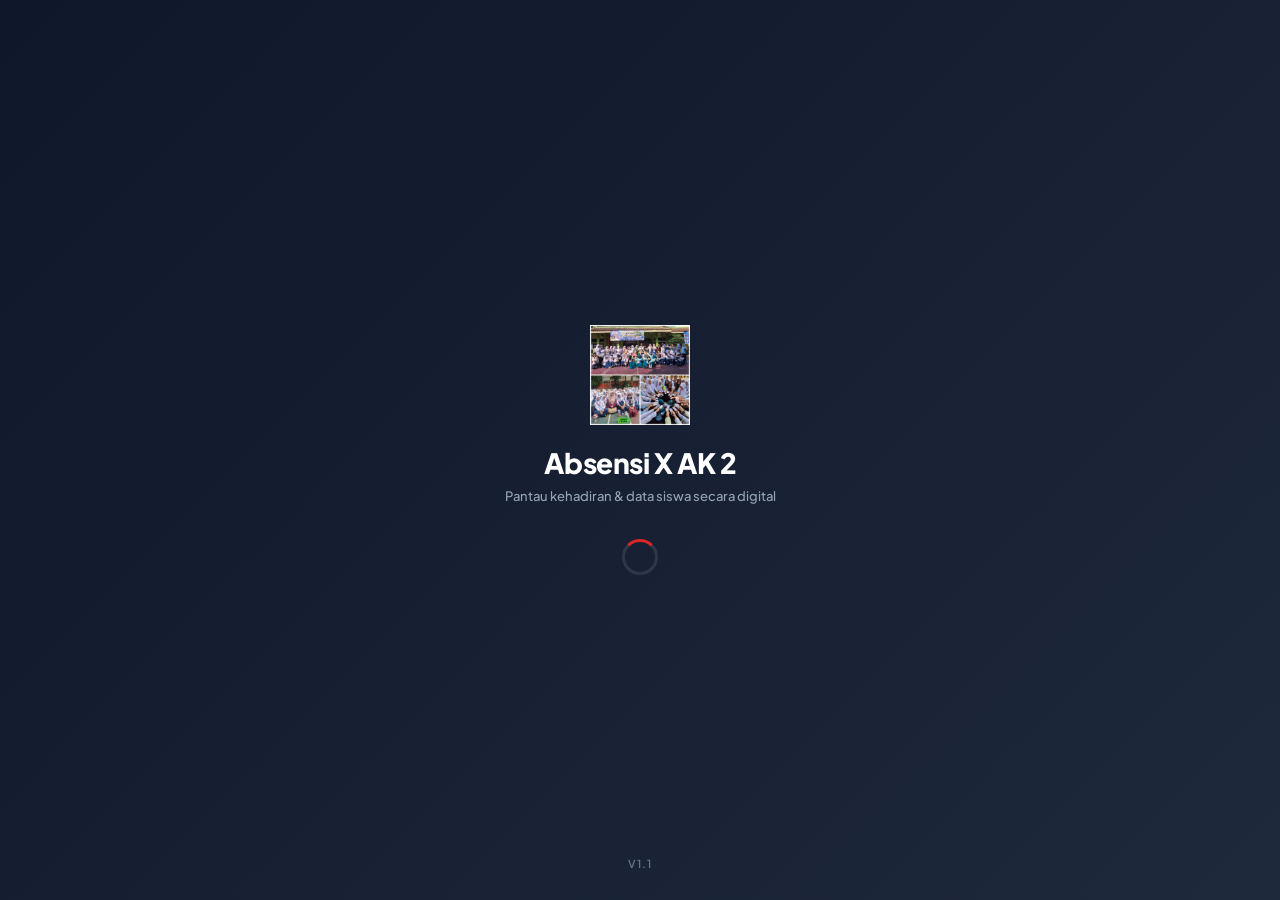
<file: index.html>
<!DOCTYPE html>
<html lang="id">
<head>
    <meta charset="UTF-8">
    <meta name="viewport" content="width=device-width, initial-scale=1.0">
    <title>Absensi X AK 2 - SMK Negeri 12 Jakarta</title>
    <link href="https://fonts.googleapis.com/css2?family=Plus+Jakarta+Sans:wght@400;500;600;700;800&display=swap" rel="stylesheet">
    
    <style>
        :root {
            --primary: #dc2626;
            --primary-dark: #b91c1c;
            --bg-glass: rgba(255, 255, 255, 0.96);
            --shadow-card: 0 20px 45px -10px rgba(0, 0, 0, 0.18);
        }

        * {
            box-sizing: border-box;
            margin: 0;
            padding: 0;
            font-family: 'Plus Jakarta Sans', sans-serif;
        }

        /* --- SPLASH SCREEN STYLING --- */
        #splashScreen {
            position: fixed;
            top: 0;
            left: 0;
            width: 100%;
            height: 100vh;
            background: linear-gradient(135deg, #0f172a 0%, #1e293b 100%);
            display: flex;
            flex-direction: column;
            justify-content: center;
            align-items: center;
            z-index: 9999;
            color: white;
            text-align: center;
            padding: 20px;
            transition: opacity 0.5s ease, visibility 0.5s ease;
        }

        #splashScreen.fade-out {
            opacity: 0;
            visibility: hidden;
        }

        .splash-logo {
            width: 100px;
            height: 100px;
            object-fit: contain;
            margin-bottom: 20px;
            animation: bounceLogo 1.2s infinite alternate;
        }

        @keyframes bounceLogo {
            0% { transform: translateY(0); }
            100% { transform: translateY(-10px); }
        }

        .splash-title {
            font-size: 28px;
            font-weight: 800;
            letter-spacing: -0.5px;
            margin-bottom: 8px;
            color: #ffffff;
        }

        .splash-subtitle {
            font-size: 13px;
            color: #94a3b8;
            font-weight: 500;
            margin-bottom: 35px;
        }

        .loader-spinner {
            width: 36px;
            height: 36px;
            border: 3px solid rgba(255, 255, 255, 0.1);
            border-top: 3px solid var(--primary);
            border-radius: 50%;
            animation: spin 0.8s linear infinite;
        }

        @keyframes spin {
            0% { transform: rotate(0deg); }
            100% { transform: rotate(360deg); }
        }

        .splash-version {
            position: absolute;
            bottom: 30px;
            font-size: 11px;
            color: #64748b;
            letter-spacing: 1px;
            font-weight: 600;
            text-transform: uppercase;
        }

        /* --- HALAMAN UTAMA --- */
        body {
            background-image: linear-gradient(135deg, rgba(15, 23, 42, 0.8), rgba(30, 41, 59, 0.8)), url('206705_2.png');
            background-size: cover;
            background-position: center;
            background-attachment: fixed;
            background-repeat: no-repeat;
            min-height: 100vh;
            padding-bottom: 100px;
            color: #1e293b;
        }

        .app-header {
            background: linear-gradient(135deg, #1e293b 0%, #0f172a 100%);
            color: white;
            padding: 45px 20px 90px 20px;
            border-bottom-left-radius: 40px;
            border-bottom-right-radius: 40px;
            box-shadow: 0 15px 35px rgba(0, 0, 0, 0.3);
            position: relative;
            overflow: hidden;
            text-align: center;
        }

        .header-content {
            max-width: 480px;
            margin: 0 auto;
            position: relative;
            z-index: 2;
        }

        .badge-org {
            display: inline-flex;
            align-items: center;
            gap: 6px;
            background: rgba(220, 38, 38, 0.2);
            color: #fca5a5;
            padding: 6px 14px;
            border-radius: 20px;
            font-size: 11px;
            font-weight: 700;
            letter-spacing: 0.8px;
            text-transform: uppercase;
            margin-bottom: 12px;
            border: 1px solid rgba(220, 38, 38, 0.3);
        }

        .app-header h1 {
            font-size: 26px;
            font-weight: 800;
            letter-spacing: -0.5px;
            margin-bottom: 6px;
        }

        .app-header p {
            font-size: 13px;
            color: #94a3b8;
            font-weight: 500;
        }

        .main-container {
            max-width: 480px;
            margin: -55px auto 0 auto;
            padding: 0 20px;
            position: relative;
            z-index: 10;
        }

        .card {
            background: var(--bg-glass);
            backdrop-filter: blur(16px);
            -webkit-backdrop-filter: blur(16px);
            padding: 30px 24px;
            border-radius: 26px;
            box-shadow: var(--shadow-card);
            border: 1px solid rgba(255, 255, 255, 0.9);
        }

        .card-title {
            font-size: 16px;
            font-weight: 700;
            color: #0f172a;
            margin-bottom: 24px;
            display: flex;
            align-items: center;
            justify-content: space-between;
            border-bottom: 2px dashed rgba(220, 38, 38, 0.15);
            padding-bottom: 12px;
        }

        .live-indicator {
            display: inline-flex;
            align-items: center;
            gap: 5px;
            font-size: 11px;
            color: #059669;
            background: #d1fae5;
            padding: 4px 10px;
            border-radius: 12px;
            font-weight: 700;
        }

        .live-dot {
            width: 7px;
            height: 7px;
            background-color: #059669;
            border-radius: 50%;
            animation: pulseDot 1.5s infinite;
        }

        @keyframes pulseDot {
            0% { transform: scale(0.95); box-shadow: 0 0 0 0 rgba(5, 150, 105, 0.5); }
            70% { transform: scale(1); box-shadow: 0 0 0 6px rgba(5, 150, 105, 0); }
            100% { transform: scale(0.95); box-shadow: 0 0 0 0 rgba(5, 150, 105, 0); }
        }

        .form-group {
            margin-bottom: 20px;
            position: relative;
        }

        .form-group label {
            display: block;
            font-size: 13px;
            font-weight: 700;
            color: #334155;
            margin-bottom: 8px;
            letter-spacing: 0.2px;
        }

        .custom-select-box {
            width: 100%;
            padding: 15px 16px;
            border: 1.5px solid #cbd5e1;
            border-radius: 14px;
            font-size: 14px;
            background-color: #ffffff;
            color: #0f172a;
            cursor: pointer;
            display: flex;
            justify-content: space-between;
            align-items: center;
            transition: all 0.25s ease;
            box-shadow: inset 0 2px 4px rgba(0,0,0,0.01);
            user-select: none;
        }

        .custom-dropdown-list {
            position: absolute;
            top: 100%;
            left: 0;
            width: 100%;
            max-height: 260px;
            overflow-y: auto;
            background: #ffffff;
            border: 1.5px solid #cbd5e1;
            border-radius: 14px;
            margin-top: 6px;
            box-shadow: 0 15px 30px rgba(0,0,0,0.12);
            z-index: 1000;
            display: none;
        }

        .custom-dropdown-list.open {
            display: block;
            animation: fadeInList 0.2s ease;
        }

        @keyframes fadeInList {
            from { opacity: 0; transform: translateY(-5px); }
            to { opacity: 1; transform: translateY(0); }
        }

        .custom-option {
            padding: 13px 16px;
            font-size: 14px;
            color: #1e293b;
            cursor: pointer;
            border-bottom: 1px solid #f1f5f9;
            transition: background 0.15s ease;
        }

        .custom-option:hover {
            background-color: #fef2f2;
            color: var(--primary);
            font-weight: 600;
        }

        .form-group input, .form-group select {
            width: 100%;
            padding: 15px 16px;
            border: 1.5px solid #cbd5e1;
            border-radius: 14px;
            font-size: 14px;
            outline: none;
            transition: all 0.25s ease;
            background-color: #ffffff;
            color: #0f172a;
            box-shadow: inset 0 2px 4px rgba(0,0,0,0.01);
        }

        .form-group select {
            appearance: none;
            -webkit-appearance: none;
            background-image: url("data:image/svg+xml;charset=UTF-8,%3csvg xmlns='http://www.w3.org/2000/svg' viewBox='0 0 24 24' fill='none' stroke='%2364748b' stroke-width='2' stroke-linecap='round' stroke-linejoin='round'%3e%3cpolyline points='6 9 12 15 18 9'%3e%3c/polyline%3e%3c/svg%3e");
            background-repeat: no-repeat;
            background-position: right 16px center;
            background-size: 18px;
            padding-right: 40px;
        }

        .form-group input[readonly] {
            background-color: #f1f5f9;
            color: #64748b;
            border-color: #e2e8f0;
            cursor: not-allowed;
        }

        .btn-enterprise {
            width: 100%;
            padding: 16px;
            background: linear-gradient(135deg, var(--primary) 0%, var(--primary-dark) 100%);
            color: white;
            border: none;
            border-radius: 14px;
            font-size: 15px;
            font-weight: 700;
            cursor: pointer;
            margin-top: 8px;
            box-shadow: 0 8px 22px -4px rgba(220, 38, 38, 0.45);
            transition: all 0.25s ease;
        }

        .btn-enterprise:hover {
            transform: translateY(-2px);
            box-shadow: 0 12px 28px -4px rgba(220, 38, 38, 0.55);
        }

        .notification {
            margin-top: 18px;
            padding: 14px;
            border-radius: 12px;
            text-align: center;
            font-size: 13px;
            font-weight: 600;
        }

        .notification.hidden { display: none; }
        .notification.success { background-color: #eff6ff; color: #1d4ed8; border: 1px solid #bfdbfe; }
        .notification.error { background-color: #fef2f2; color: #b91c1c; border: 1px solid #fecaca; }

        .bottom-nav {
            position: fixed;
            bottom: 0;
            left: 0;
            width: 100%;
            background: rgba(255, 255, 255, 0.92);
            backdrop-filter: blur(12px);
            display: flex;
            justify-content: space-around;
            padding: 12px 0 16px 0;
            box-shadow: 0 -10px 25px rgba(0, 0, 0, 0.08);
            z-index: 100;
            border-top: 1px solid rgba(226, 232, 240, 0.8);
        }

        .nav-item {
            text-decoration: none;
            display: flex;
            flex-direction: column;
            align-items: center;
            color: #94a3b8;
            font-size: 11px;
            font-weight: 700;
            gap: 4px;
            transition: color 0.25s ease;
        }

        .nav-item.active { color: var(--primary); }
        .nav-icon { font-size: 20px; transition: transform 0.25s ease; }
        .nav-item.active .nav-icon { transform: scale(1.15); }
    </style>
</head>
<body>

    <!-- ========================================== -->
    <!-- TAMPILAN SPLASH SCREEN (LOADING AWAL)     -->
    <!-- ========================================== -->
    <div id="splashScreen">
        <!-- Kamu bisa ganti logo.png dengan file gambar logo sekolahmu -->
        <img src="206705_2.png" alt="Logo" class="splash-logo">
        <h2 class="splash-title">Absensi X AK 2</h2>
        <p class="splash-subtitle">Pantau kehadiran & data siswa secara digital</p>
        <div class="loader-spinner"></div>
        <div class="splash-version">v1.1</div>
    </div>

    <!-- Header Dashboard -->
    <div class="app-header">
        <div class="header-content">
            <span class="badge-org">
                <span>🛡️</span> SMK Negeri 12 Jakarta
            </span>
            <h1>Absensi X AK 2</h1>
            <p>Sistem Kehadiran Siswa Digital & Terintegrasi</p>
        </div>
    </div>

    <!-- Konten Utama Form -->
    <div class="main-container">
        <div class="card">
            <div class="card-title">
                <span>📝 Form Kehadiran</span>
                <div class="live-indicator">
                    <div class="live-dot"></div> Online
                </div>
            </div>
            
            <form id="absensiForm">
                <div class="form-group">
                    <label>Pilih Nama Lengkap</label>
                    <div class="custom-select-box" id="selectBox">
                        <span id="selectedText" style="color: #94a3b8;">-- Pilih Nama Anda --</span>
                        <span>▼</span>
                    </div>
                    <input type="hidden" id="nama" name="nama" required>
                    
                    <div class="custom-dropdown-list" id="dropdownList">
                        <div class="custom-option" data-value="A'ISY PUTRI RAHAYU" data-absen="1">1. A'ISY PUTRI RAHAYU</div>
                        <div class="custom-option" data-value="ANGEL SILVIANA" data-absen="2">2. ANGEL SILVIANA</div>
                        <div class="custom-option" data-value="ANGGITA PUTRI AULIA PANGGABEAN" data-absen="3">3. ANGGITA PUTRI AULIA PANGGABEAN</div>
                        <div class="custom-option" data-value="ARNHILDA VIVIA DANASTRI" data-absen="4">4. ARNHILDA VIVIA DANASTRI</div>
                        <div class="custom-option" data-value="AUREL ZAHRA SUTAWIJAYA" data-absen="5">5. AUREL ZAHRA SUTAWIJAYA</div>
                        <div class="custom-option" data-value="AZZAHRA APRILIYANI" data-absen="6">6. AZZAHRA APRILIYANI</div>
                        <div class="custom-option" data-value="CAHYA HALIMATUL AULIA" data-absen="7">7. CAHYA HALIMATUL AULIA</div>
                        <div class="custom-option" data-value="DALILATI BATRISYIA SAJIDAH" data-absen="8">8. DALILATI BATRISYIA SAJIDAH</div>
                        <div class="custom-option" data-value="DEVI SEFTIANA FITRI" data-absen="9">9. DEVI SEFTIANA FITRI</div>
                        <div class="custom-option" data-value="FARAH HASANAH PUTRI" data-absen="10">10. FARAH HASANAH PUTRI</div>
                        <div class="custom-option" data-value="GEISHAVINKA NAMIRA MALENGGA" data-absen="11">11. GEISHAVINKA NAMIRA MALENGGA</div>
                        <div class="custom-option" data-value="HAERANI NUR KAMILA" data-absen="12">12. HAERANI NUR KAMILA</div>
                        <div class="custom-option" data-value="HAMIDAH" data-absen="13">13. HAMIDAH</div>
                        <div class="custom-option" data-value="KEISHA NABILAH SAKHI" data-absen="14">14. KEISHA NABILAH SAKHI</div>
                        <div class="custom-option" data-value="KEISHA RAMADANTI EL CHAIRY" data-absen="15">15. KEISHA RAMADANTI EL CHAIRY</div>
                        <div class="custom-option" data-value="LUSIANAH JUNITA PUTRI" data-absen="16">16. LUSIANAH JUNITA PUTRI</div>
                        <div class="custom-option" data-value="MUTIARA LEDENSKI PANGARIBUAN" data-absen="17">17. MUTIARA LEDENSKI PANGARIBUAN</div>
                        <div class="custom-option" data-value="NABILLA NOER RAMADHANI" data-absen="18">18. NABILLA NOER RAMADHANI</div>
                        <div class="custom-option" data-value="NADIV YAQZAN RAY" data-absen="19">19. NADIV YAQZAN RAY</div>
                        <div class="custom-option" data-value="NATASYA AULIA PUTRI" data-absen="20">20. NATASYA AULIA PUTRI</div>
                        <div class="custom-option" data-value="PIKA APRIANTI" data-absen="21">21. PIKA APRIANTI</div>
                        <div class="custom-option" data-value="PUTRI AYU NABILA" data-absen="22">22. PUTRI AYU NABILA</div>
                        <div class="custom-option" data-value="PUTRI FETO ZAHIRAH" data-absen="23">23. PUTRI FETO ZAHIRAH</div>
                        <div class="custom-option" data-value="PUTRI REGINA" data-absen="24">24. PUTRI REGINA</div>
                        <div class="custom-option" data-value="RAFFINZA KHAIRISMA DESWIRA" data-absen="25">25. RAFFINZA KHAIRISMA DESWIRA</div>
                        <div class="custom-option" data-value="RAHMAT APRILLA SAMSONG" data-absen="26">26. RAHMAT APRILLA SAMSONG</div>
                        <div class="custom-option" data-value="ROIS HANIF ALFIROS" data-absen="27">27. ROIS HANIF ALFIROS</div>
                        <div class="custom-option" data-value="RUTH MEIQUILLA SYAH" data-absen="28">28. RUTH MEIQUILLA SYAH</div>
                        <div class="custom-option" data-value="SAFA LAILA RAMADHANI" data-absen="29">29. SAFA LAILA RAMADHANI</div>
                        <div class="custom-option" data-value="SHAFA RIZKI ALLIYAH" data-absen="30">30. SHAFA RIZKI ALLIYAH</div>
                        <div class="custom-option" data-value="SILVIANI PUTRI" data-absen="31">31. SILVIANI PUTRI</div>
                        <div class="custom-option" data-value="SYIFA AZZAHRAH DAHLIA" data-absen="32">32. SYIFA AZZAHRAH DAHLIA</div>
                        <div class="custom-option" data-value="TSARAUNA AFIFA SHOLEHA" data-absen="33">33. TSARAUNA AFIFA SHOLEHA</div>
                        <div class="custom-option" data-value="ZALFA NAURA RIYANTI" data-absen="34">34. ZALFA NAURA RIYANTI</div>
                        <div class="custom-option" data-value="ZUL NAILA ASSYIFA" data-absen="35">35. ZUL NAILA ASSYIFA</div>
                    </div>
                </div>

                <div class="form-group">
                    <label for="no_absen">Nomor Absen</label>
                    <input type="number" id="no_absen" name="no_absen" min="1" max="35" placeholder="Terisi otomatis..." readonly required>
                </div>

                <div class="form-group">
                    <label for="status">Status Kehadiran</label>
                    <select id="status" name="status" required>
                        <option value="" disabled selected>Pilih Status...</option>
                        <option value="Hadir">✅ Hadir</option>
                        <option value="Izin">🟡 Izin</option>
                        <option value="Sakit">🟠 Sakit</option>
                        <option value="Alpha">🔴 Alpha</option>
                    </select>
                </div>

                <button type="submit" id="submitBtn" class="btn-enterprise">Kirim Kehadiran</button>
            </form>

            <div id="notification" class="notification hidden"></div>
        </div>
    </div>

    <!-- Navigasi Bawah -->
    <div class="bottom-nav">
        <a href="./index.html" class="nav-item active">
            <span class="nav-icon">📝</span>
            <span>Absen</span>
        </a>
        <a href="./kas.html" class="nav-item">
            <span class="nav-icon">💳</span>
            <span>Kas Digital</span>
        </a>
        <a href="./admin.html" class="nav-item">
            <span class="nav-icon5">⚙️</span>
            <span>Admin</span>
        </a>
    </div>

    <script src="config.js"></script>
    <script>
        // --- SKRIP UNTUK MENUTUP SPLASH SCREEN SETELAH 1.8 DETIK ---
        window.addEventListener('load', function() {
            setTimeout(function() {
                const splash = document.getElementById('splashScreen');
                splash.classList.add('fade-out');
            }, 1800); // Durasi loading 1.8 detik
        });

        // Skrip Interaktif Custom Dropdown
        const selectBox = document.getElementById('selectBox');
        const dropdownList = document.getElementById('dropdownList');

        selectBox.addEventListener('click', function(e) {
            e.stopPropagation();
            dropdownList.classList.toggle('open');
        });

        document.querySelectorAll('.custom-option').forEach(option => {
            option.addEventListener('click', function() {
                const value = this.getAttribute('data-value');
                const absen = this.getAttribute('data-absen');
                
                document.getElementById('selectedText').textContent = this.textContent;
                document.getElementById('selectedText').style.color = '#0f172a';
                document.getElementById('nama').value = value;
                document.getElementById('no_absen').value = absen;
                
                dropdownList.classList.remove('open');
            });
        });

        document.addEventListener('click', function() {
            dropdownList.classList.remove('open');
        });
    </script>
    <script src="script.js"></script>
</body>
</html>
</file>
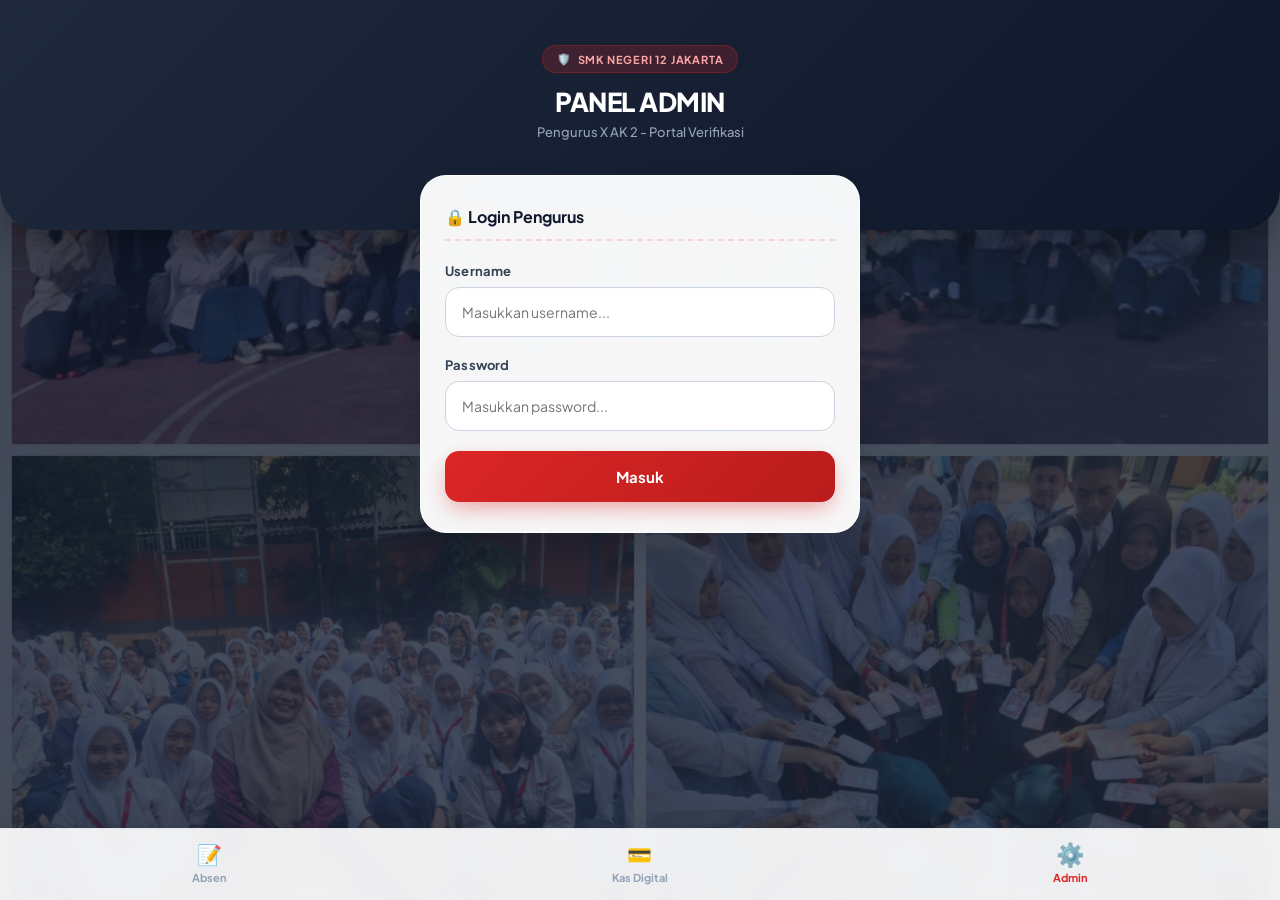
<file: admin.html>
<!DOCTYPE html>
<html lang="id">
<head>
    <meta charset="UTF-8">
    <meta name="viewport" content="width=device-width, initial-scale=1.0">
    <title>Panel Admin - Absensi X AK 2</title>
    <link href="https://fonts.googleapis.com/css2?family=Plus+Jakarta+Sans:wght@400;500;600;700;800&display=swap" rel="stylesheet">
    
    <style>
        :root {
            --primary: #dc2626;
            --primary-dark: #b91c1c;
            --bg-glass: rgba(255, 255, 255, 0.96);
            --shadow-subtle: 0 10px 30px -5px rgba(0, 0, 0, 0.08);
            --shadow-card: 0 20px 45px -10px rgba(0, 0, 0, 0.18);
        }

        * { 
            box-sizing: border-box; 
            margin: 0; 
            padding: 0; 
            font-family: 'Plus Jakarta Sans', sans-serif; 
        }
        
        body {
            background-image: linear-gradient(135deg, rgba(15, 23, 42, 0.8), rgba(30, 41, 59, 0.8)), url('206705_2.png');
            background-size: cover;
            background-position: center;
            background-attachment: fixed;
            background-repeat: no-repeat;
            min-height: 100vh;
            padding-bottom: 100px; 
            color: #1e293b;
        }

        /* Header Dashboard Modern */
        .app-header {
            background: linear-gradient(135deg, #1e293b 0%, #0f172a 100%);
            color: white;
            padding: 45px 20px 90px 20px;
            border-bottom-left-radius: 40px;
            border-bottom-right-radius: 40px;
            box-shadow: 0 15px 35px rgba(0, 0, 0, 0.3);
            position: relative;
            overflow: hidden;
            text-align: center;
        }

        .header-content {
            max-width: 480px;
            margin: 0 auto;
            position: relative;
            z-index: 2;
        }

        .badge-org {
            display: inline-flex;
            align-items: center;
            gap: 6px;
            background: rgba(220, 38, 38, 0.2);
            color: #fca5a5;
            padding: 6px 14px;
            border-radius: 20px;
            font-size: 11px;
            font-weight: 700;
            letter-spacing: 0.8px;
            text-transform: uppercase;
            margin-bottom: 12px;
            border: 1px solid rgba(220, 38, 38, 0.3);
        }

        .app-header h1 {
            font-size: 26px;
            font-weight: 800;
            letter-spacing: -0.5px;
            margin-bottom: 6px;
        }

        .app-header p {
            font-size: 13px;
            color: #94a3b8;
            font-weight: 500;
        }

        /* Container Utama */
        .main-container {
            max-width: 480px;
            margin: -55px auto 0 auto;
            padding: 0 20px;
            position: relative;
            z-index: 10;
        }

        .card {
            background: var(--bg-glass);
            backdrop-filter: blur(16px);
            -webkit-backdrop-filter: blur(16px);
            padding: 30px 24px;
            border-radius: 26px;
            box-shadow: var(--shadow-card);
            border: 1px solid rgba(255, 255, 255, 0.9);
            margin-bottom: 20px;
        }

        .card-header {
            font-size: 16px; 
            font-weight: 700; 
            color: #0f172a; 
            margin-bottom: 22px; 
            display: flex; 
            align-items: center; 
            gap: 8px; 
            justify-content: space-between;
            border-bottom: 2px dashed rgba(220, 38, 38, 0.15);
            padding-bottom: 12px;
        }

        .form-group { 
            margin-bottom: 20px; 
        }

        .form-group label { 
            display: block; 
            font-size: 13px; 
            font-weight: 700; 
            color: #334155; 
            margin-bottom: 8px; 
            letter-spacing: 0.2px;
        }

        .form-group input {
            width: 100%; 
            padding: 15px 16px; 
            border: 1.5px solid #cbd5e1;
            border-radius: 14px; 
            font-size: 14px; 
            outline: none; 
            transition: all 0.25s ease;
            background-color: #ffffff; 
            color: #0f172a;
            box-shadow: inset 0 2px 4px rgba(0,0,0,0.01);
        }

        .form-group input:focus { 
            border-color: var(--primary); 
            box-shadow: 0 0 0 4px rgba(220, 38, 38, 0.12), inset 0 2px 4px rgba(0,0,0,0.01);
        }

        button {
            width: 100%; 
            padding: 16px; 
            background: linear-gradient(135deg, var(--primary) 0%, var(--primary-dark) 100%); 
            color: white; 
            border: none; 
            border-radius: 14px; 
            font-size: 15px; 
            font-weight: 700;
            cursor: pointer; 
            box-shadow: 0 8px 22px -4px rgba(220, 38, 38, 0.45);
            transition: all 0.25s ease;
        }

        button:hover { 
            background: linear-gradient(135deg, #ef4444 0%, var(--primary) 100%);
            transform: translateY(-2px);
            box-shadow: 0 12px 28px -4px rgba(220, 38, 38, 0.55);
        }

        button:active {
            transform: translateY(0);
        }

        button.btn-small { 
            padding: 8px 14px; 
            font-size: 12px; 
            width: auto; 
            border-radius: 10px; 
            background: #475569; 
            box-shadow: none;
        }

        button.btn-small:hover { 
            background: #334155; 
            transform: none;
            box-shadow: none;
        }

        .table-responsive { 
            overflow-x: auto; 
            margin-top: 10px; 
            background: #ffffff; 
            border-radius: 14px; 
            padding: 4px; 
            border: 1px solid #e2e8f0;
        }

        table { 
            width: 100%; 
            border-collapse: collapse; 
            font-size: 13px; 
        }

        th { 
            text-align: left; 
            padding: 12px 10px; 
            border-bottom: 2px solid #e2e8f0; 
            color: var(--primary); 
            font-weight: 700;
            background: #f8fafc;
        }

        td { 
            padding: 12px 10px; 
            border-bottom: 1px solid #f1f5f9; 
            color: #1e293b; 
        }

        tr:last-child td {
            border-bottom: none;
        }
        
        .notification { 
            margin-top: 15px; 
            padding: 14px; 
            border-radius: 12px; 
            text-align: center; 
            font-size: 13px; 
            font-weight: 600; 
            display: none; 
        }

        .notification.error { 
            background-color: #fef2f2; 
            color: #b91c1c; 
            border: 1px solid #fecaca;
            display: block; 
        }

        /* Navigasi Bawah Modern */
        .bottom-nav {
            position: fixed; 
            bottom: 0; 
            left: 0; 
            width: 100%; 
            background: rgba(255, 255, 255, 0.92);
            backdrop-filter: blur(12px);
            display: flex; 
            justify-content: space-around; 
            padding: 12px 0 16px 0;
            box-shadow: 0 -10px 25px rgba(0, 0, 0, 0.08); 
            z-index: 100;
            border-top: 1px solid rgba(226, 232, 240, 0.8);
        }

        .nav-item { 
            text-decoration: none; 
            display: flex; 
            flex-direction: column; 
            align-items: center; 
            color: #94a3b8; 
            font-size: 11px; 
            font-weight: 700; 
            gap: 4px; 
            transition: color 0.25s ease;
        }

        .nav-item.active { 
            color: var(--primary); 
        }

        .nav-icon { 
            font-size: 20px; 
            transition: transform 0.25s ease;
        }

        .nav-item.active .nav-icon { 
            transform: scale(1.15); 
        }
    </style>
</head>
<body>

    <!-- Header Dashboard -->
    <div class="app-header">
        <div class="header-content">
            <span class="badge-org">
                <span>🛡️</span> SMK Negeri 12 Jakarta
            </span>
            <h1>PANEL ADMIN</h1>
            <p>Pengurus X AK 2 - Portal Verifikasi</p>
        </div>
    </div>

    <!-- Sesi Login -->
    <div class="main-container">
        <div class="card" id="loginSection">
            <div class="card-header">
                <div>🔒 <span>Login Pengurus</span></div>
            </div>
            <form id="loginForm">
                <div class="form-group">
                    <label for="username">Username</label>
                    <input type="text" id="username" placeholder="Masukkan username..." required autocomplete="off">
                </div>
                <div class="form-group">
                    <label for="password">Password</label>
                    <input type="password" id="password" placeholder="Masukkan password..." required>
                </div>
                <button type="submit">Masuk</button>
                <div id="loginError" class="notification error" style="display: none;">Username atau Password salah!</div>
            </form>
        </div>

        <!-- Sesi Dashboard Admin -->
        <div class="card" id="dashboardSection" style="display: none;">
            <div class="card-header">
                <div>📊 <span>Data Hari Ini</span></div>
                <button id="logoutBtn" class="btn-small">Logout</button>
            </div>
            
            <div class="table-responsive">
                <table>
                    <thead>
                        <tr>
                            <th>Jam</th>
                            <th>Nama</th>
                            <th>No</th>
                            <th>Status</th>
                        </tr>
                    </thead>
                    <tbody id="tableBody">
                        <tr><td colspan="4" style="text-align: center; padding: 20px; color: #64748b;">Memuat data...</td></tr>
                    </tbody>
                </table>
            </div>
        </div>
    </div>

    <!-- Navigasi Bawah Lengkap (Absen, Kas Digital, Admin) -->
    <div class="bottom-nav">
        <a href="./index.html" class="nav-item">
            <span class="nav-icon">📝</span>
            <span class="nav-text">Absen</span>
        </a>
        <a href="./kas.html" class="nav-item">
            <span class="nav-icon">💳</span>
            <span class="nav-text">Kas Digital</span>
        </a>
        <a href="./admin.html" class="nav-item active">
            <span class="nav-icon">⚙️</span>
            <span class="nav-text">Admin</span>
        </a>
    </div>

    <script src="config.js"></script>
    <script>
        const loginSection = document.getElementById('loginSection');
        const dashboardSection = document.getElementById('dashboardSection');
        const loginForm = document.getElementById('loginForm');
        const loginError = document.getElementById('loginError');
        const logoutBtn = document.getElementById('logoutBtn');

        if (sessionStorage.getItem('isAdminLoggedIn') === 'true') { showDashboard(); }

        loginForm.addEventListener('submit', function(e) {
            e.preventDefault();
            if (document.getElementById('username').value === "AK2 GACOR" && document.getElementById('password').value === "Adadeh") {
                sessionStorage.setItem('isAdminLoggedIn', 'true');
                showDashboard();
            } else {
                loginError.style.display = 'block';
                setTimeout(() => { loginError.style.display = 'none'; }, 3000);
            }
        });

        logoutBtn.addEventListener('click', function() {
            sessionStorage.removeItem('isAdminLoggedIn');
            location.reload();
        });

        function showDashboard() {
            loginSection.style.display = 'none';
            dashboardSection.style.display = 'block';
            fetchAdminData();
        }

        async function fetchAdminData() {
            const tbody = document.getElementById('tableBody');
            try {
                const response = await fetch(`${CONFIG.SCRIPT_URL}?action=getToday`);
                const result = await response.json();
                if (result.status === 'success') {
                    tbody.innerHTML = result.data.length === 0 ? '<tr><td colspan="4" style="text-align: center; padding: 20px; color: #64748b;">Belum ada absensi.</td></tr>' : '';
                    
                    // Diurutkan berdasarkan Nomor Absen (Kecil ke Besar / 1 sampai 35)
                    result.data.sort((a, b) => parseInt(a[2]) - parseInt(b[2])).forEach(row => {
                        const tr = document.createElement('tr');
                        // Memastikan kolom jam terambil dengan aman tanpa undefined
                        const waktuFull = row[0] ? row[0].split(' ') : [];
                        const jamOnly = waktuFull.length > 1 ? waktuFull[1] : (waktuFull[0] || '-');
                        
                        tr.innerHTML = `<td>${jamOnly}</td><td>${row[1]}</td><td>${row[2]}</td><td><strong>${row[3]}</strong></td>`;
                        tbody.appendChild(tr);
                    });
                }
            } catch (error) { tbody.innerHTML = '<tr><td colspan="4" style="text-align: center; color: #b91c1c; padding: 20px;">Gagal memuat data.</td></tr>'; }
        }
    </script>
</body>
</html>
</file>
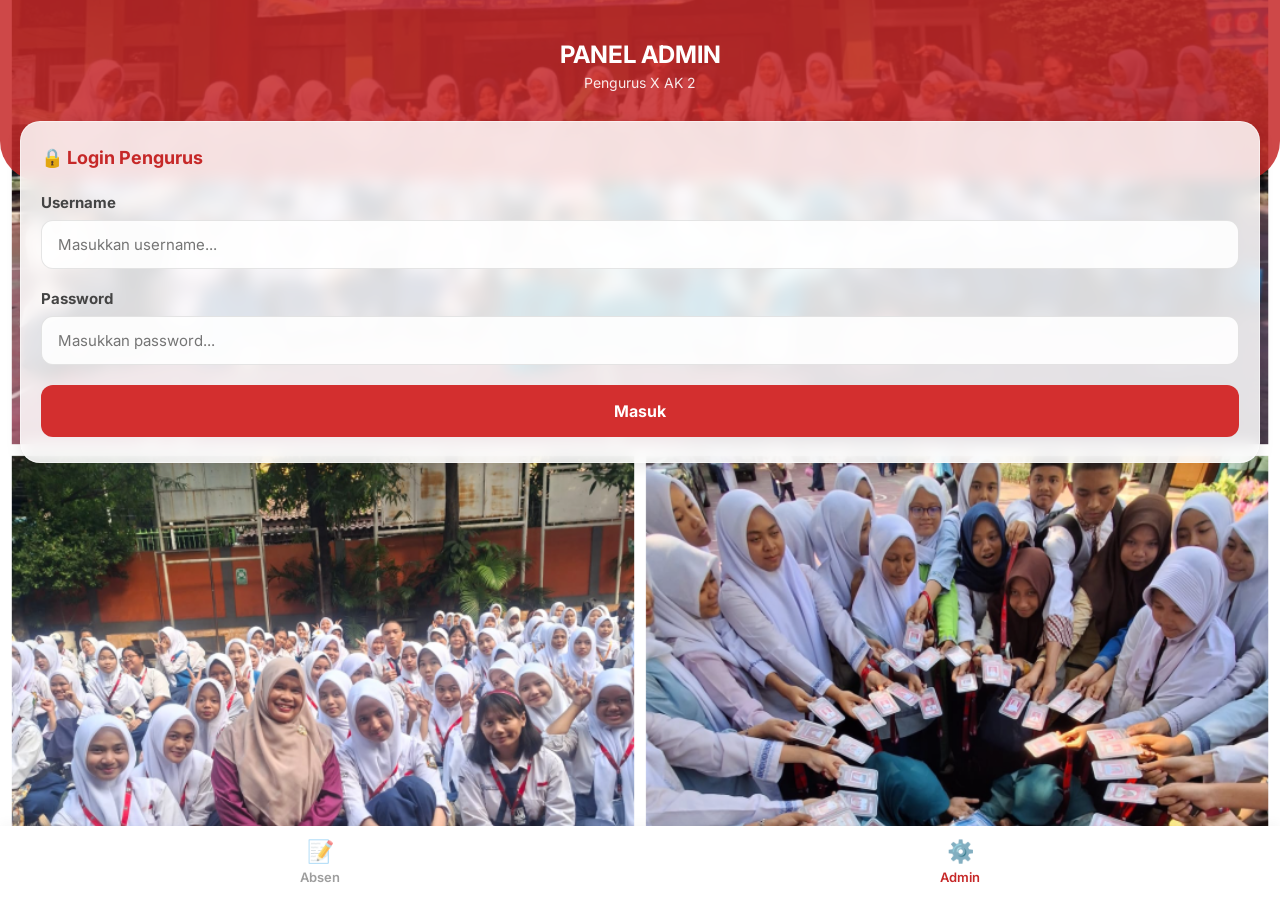
<file: admin.html__.html>
<!DOCTYPE html>
<html lang="id">
<head>
    <meta charset="UTF-8">
    <meta name="viewport" content="width=device-width, initial-scale=1.0">
    <title>Admin - Absensi X AK 2</title>
    <link href="https://fonts.googleapis.com/css2?family=Inter:wght@400;500;600;700&display=swap" rel="stylesheet">
    
    <style>
        * { box-sizing: border-box; margin: 0; padding: 0; font-family: 'Inter', sans-serif; }
        
        body {
            background-image: url('206705_2.png');
            background-size: cover;
            background-position: center;
            background-attachment: fixed;
            background-repeat: no-repeat;
            padding-bottom: 80px; 
        }

        .top-bg {
            background-color: rgba(198, 40, 40, 0.85); 
            color: white; text-align: center; padding: 40px 20px 90px 20px;
            border-bottom-left-radius: 40px; border-bottom-right-radius: 40px; 
        }

        .top-bg h1 { font-size: 24px; font-weight: 700; margin-bottom: 5px; }
        .top-bg p { font-size: 14px; opacity: 0.9; }

        .card-container {
            background: rgba(255, 255, 255, 0.85); 
            backdrop-filter: blur(8px); -webkit-backdrop-filter: blur(8px); 
            margin: -60px 20px 20px 20px; padding: 25px 20px;
            border-radius: 20px; box-shadow: 0 4px 15px rgba(0, 0, 0, 0.1);
            position: relative; z-index: 10; border: 1px solid rgba(255, 255, 255, 0.5);
        }

        .card-header {
            font-size: 18px; font-weight: 700; color: #c62828; 
            margin-bottom: 25px; display: flex; align-items: center; gap: 8px; justify-content: space-between;
        }

        .form-group { margin-bottom: 20px; }
        .form-group label { display: block; font-size: 15px; font-weight: 700; color: #444; margin-bottom: 8px; }
        .form-group input {
            width: 100%; padding: 14px 16px; border: 1px solid rgba(0, 0, 0, 0.1);
            border-radius: 12px; font-size: 15px; outline: none; transition: border-color 0.3s;
            background-color: rgba(255, 255, 255, 0.9); color: #333;
        }
        .form-group input:focus { border-color: #c62828; }

        button {
            width: 100%; padding: 16px; background-color: #d32f2f; 
            color: white; border: none; border-radius: 12px; font-size: 16px; font-weight: 700;
            cursor: pointer; transition: background 0.3s;
        }
        button:hover { background-color: #b71c1c; }
        button.btn-small { padding: 8px 12px; font-size: 13px; width: auto; border-radius: 8px; background-color: #555; }
        button.btn-small:hover { background-color: #333; }

        .table-responsive { 
            overflow-x: auto; margin-top: 15px; 
            background: rgba(255,255,255,0.9); border-radius: 10px; padding: 10px; 
        }
        table { width: 100%; border-collapse: collapse; font-size: 13px; }
        th { text-align: left; padding: 10px 5px; border-bottom: 2px solid #c62828; color: #c62828; }
        td { padding: 10px 5px; border-bottom: 1px solid #eee; color: #333; }
        
        .notification { margin-top: 15px; padding: 12px; border-radius: 10px; text-align: center; font-size: 14px; font-weight: 600; display: none; }
        .notification.error { background-color: #ffebee; color: #c62828; display: block; }

        .bottom-nav {
            position: fixed; bottom: 0; left: 0; width: 100%; background-color: #ffffff;
            display: flex; justify-content: space-around; padding: 12px 0 15px 0;
            box-shadow: 0 -4px 10px rgba(0,0,0,0.03); z-index: 100;
        }
        .nav-item { text-decoration: none; display: flex; flex-direction: column; align-items: center; color: #9e9e9e; font-size: 13px; font-weight: 600; gap: 5px; }
        .nav-item.active { color: #c62828; }
        .nav-item.active .nav-icon { opacity: 1; }
        .nav-icon { font-size: 22px; opacity: 0.7; }
    </style>
</head>
<body>
    <div class="top-bg">
        <h1>PANEL ADMIN</h1>
        <p>Pengurus X AK 2</p>
    </div>

    <div class="card-container" id="loginSection">
        <div class="card-header">
            <div>🔒 <span>Login Pengurus</span></div>
        </div>
        <form id="loginForm">
            <div class="form-group">
                <label for="username">Username</label>
                <input type="text" id="username" placeholder="Masukkan username..." required>
            </div>
            <div class="form-group">
                <label for="password">Password</label>
                <input type="password" id="password" placeholder="Masukkan password..." required>
            </div>
            <button type="submit">Masuk</button>
            <div id="loginError" class="notification error" style="display: none;">Username atau Password salah!</div>
        </form>
    </div>

    <div class="card-container" id="dashboardSection" style="display: none;">
        <div class="card-header">
            <div>📊 <span>Data Hari Ini</span></div>
            <button id="logoutBtn" class="btn-small">Logout</button>
        </div>
        
        <div class="table-responsive">
            <table>
                <thead>
                    <tr>
                        <th>Jam</th>
                        <th>Nama</th>
                        <th>No</th>
                        <th>Status</th>
                    </tr>
                </thead>
                <tbody id="tableBody">
                    <tr><td colspan="4" style="text-align: center; padding: 20px;">Memuat data...</td></tr>
                </tbody>
            </table>
        </div>
    </div>

    <div class="bottom-nav">
        <a href="./index.html" class="nav-item">
            <span class="nav-icon">📝</span>
            <span class="nav-text">Absen</span>
        </a>
        <a href="./admin.html" class="nav-item active">
            <span class="nav-icon">⚙️</span>
            <span class="nav-text">Admin</span>
        </a>
    </div>

    <script src="config.js"></script>
    <script>
        const loginSection = document.getElementById('loginSection');
        const dashboardSection = document.getElementById('dashboardSection');
        const loginForm = document.getElementById('loginForm');
        const loginError = document.getElementById('loginError');
        const logoutBtn = document.getElementById('logoutBtn');

        if (sessionStorage.getItem('isAdminLoggedIn') === 'true') { showDashboard(); }

        loginForm.addEventListener('submit', function(e) {
            e.preventDefault();
            if (document.getElementById('username').value === "AK2 GACOR" && document.getElementById('password').value === "Adadeh") {
                sessionStorage.setItem('isAdminLoggedIn', 'true');
                showDashboard();
            } else {
                loginError.style.display = 'block';
                setTimeout(() => { loginError.style.display = 'none'; }, 3000);
            }
        });

        logoutBtn.addEventListener('click', function() {
            sessionStorage.removeItem('isAdminLoggedIn');
            location.reload();
        });

        function showDashboard() {
            loginSection.style.display = 'none';
            dashboardSection.style.display = 'block';
            fetchAdminData();
        }

        async function fetchAdminData() {
            const tbody = document.getElementById('tableBody');
            try {
                const response = await fetch(`${CONFIG.SCRIPT_URL}?action=getToday`);
                const result = await response.json();
                if (result.status === 'success') {
                    tbody.innerHTML = result.data.length === 0 ? '<tr><td colspan="4" style="text-align: center; padding: 20px;">Belum ada absensi.</td></tr>' : '';
                    result.data.reverse().forEach(row => {
                        const tr = document.createElement('tr');
                        tr.innerHTML = `<td>${row[0].split(' ')[1]}</td><td>${row[1]}</td><td>${row[2]}</td><td><strong>${row[3]}</strong></td>`;
                        tbody.appendChild(tr);
                    });
                }
            } catch (error) { tbody.innerHTML = '<tr><td colspan="4" style="text-align: center; color: red; padding: 20px;">Gagal memuat data.</td></tr>'; }
        }
    </script>
</body>
</html>
</file>
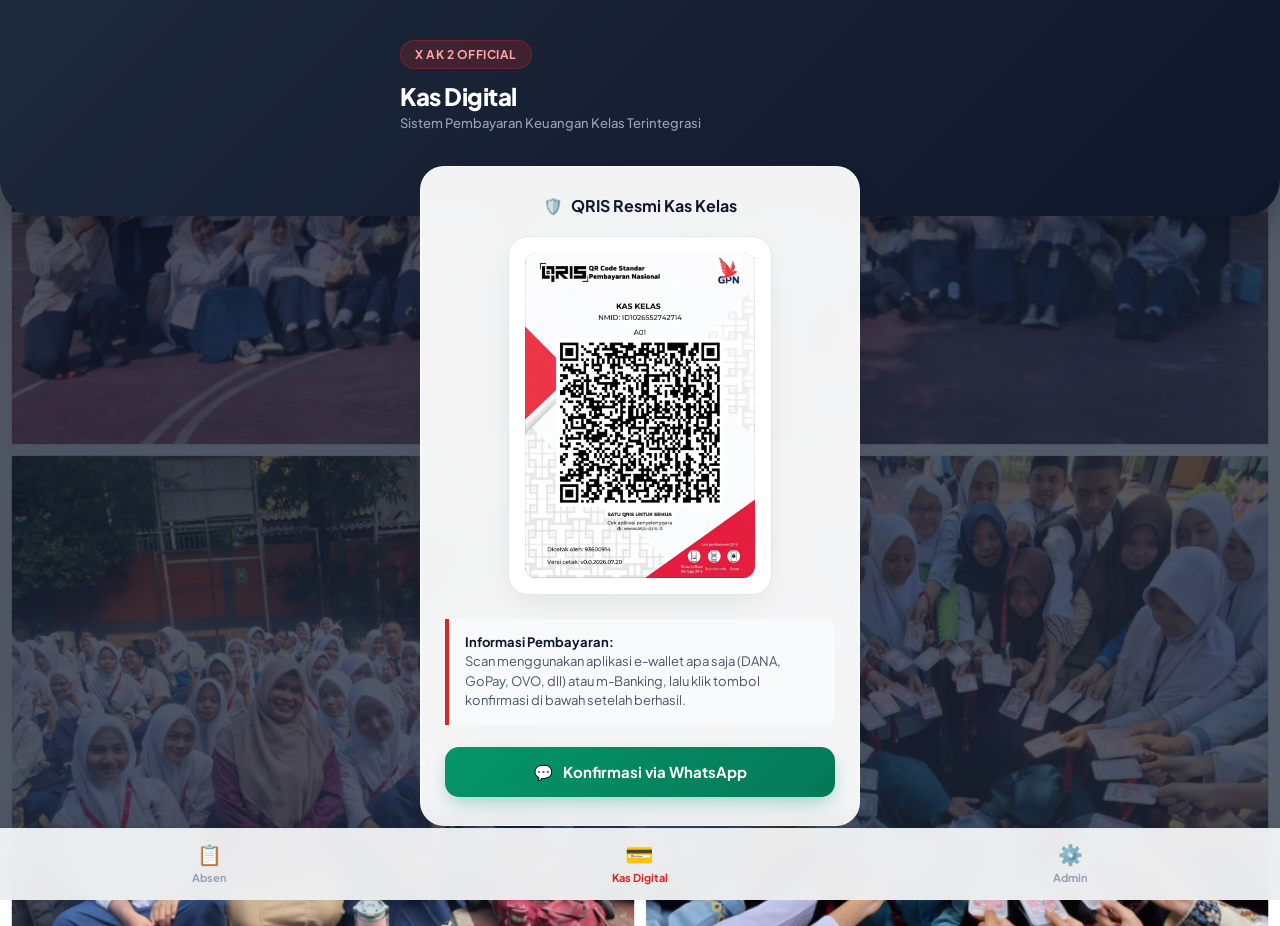
<file: kas.html>
<!DOCTYPE html>
<html lang="id">
<head>
    <meta charset="UTF-8">
    <meta name="viewport" content="width=device-width, initial-scale=1.0">
    <title>Kas Digital X AK 2 - SMK Negeri 12 Jakarta</title>
    <link href="https://fonts.googleapis.com/css2?family=Plus+Jakarta+Sans:wght@400;500;600;700;800&display=swap" rel="stylesheet">
    
    <style>
        :root {
            --primary: #dc2626;
            --primary-dark: #b91c1c;
            --whatsapp: #059669;
            --whatsapp-hover: #047857;
            --bg-glass: rgba(255, 255, 255, 0.95);
            --shadow-subtle: 0 10px 30px -5px rgba(0, 0, 0, 0.08);
            --shadow-card: 0 20px 40px -10px rgba(0, 0, 0, 0.12);
        }

        * {
            box-sizing: border-box;
            margin: 0;
            padding: 0;
            font-family: 'Plus Jakarta Sans', sans-serif;
        }

        body {
            background-image: linear-gradient(135deg, rgba(15, 23, 42, 0.75), rgba(30, 41, 59, 0.75)), url('206705_2.png');
            background-size: cover;
            background-position: center;
            background-attachment: fixed;
            background-repeat: no-repeat;
            min-height: 100vh;
            padding-bottom: 100px;
            color: #1e293b;
        }

        /* Header bergaya Dashboard Perusahaan */
        .app-header {
            background: linear-gradient(135deg, #1e293b 0%, #0f172a 100%);
            color: white;
            padding: 40px 20px 85px 20px;
            border-bottom-left-radius: 36px;
            border-bottom-right-radius: 36px;
            box-shadow: 0 15px 35px rgba(0, 0, 0, 0.25);
            position: relative;
            overflow: hidden;
        }

        .header-content {
            max-width: 480px;
            margin: 0 auto;
            position: relative;
            z-index: 2;
        }

        .badge-org {
            display: inline-block;
            background: rgba(220, 38, 38, 0.2);
            color: #fca5a5;
            padding: 6px 14px;
            border-radius: 20px;
            font-size: 12px;
            font-weight: 700;
            letter-spacing: 0.5px;
            text-transform: uppercase;
            margin-bottom: 12px;
            border: 1px solid rgba(220, 38, 38, 0.3);
        }

        .app-header h1 {
            font-size: 24px;
            font-weight: 800;
            letter-spacing: -0.5px;
            margin-bottom: 4px;
        }

        .app-header p {
            font-size: 13px;
            color: #94a3b8;
            font-weight: 500;
        }

        /* Container Utama */
        .main-container {
            max-width: 480px;
            margin: -50px auto 0 auto;
            padding: 0 20px;
            position: relative;
            z-index: 10;
        }

        .card {
            background: var(--bg-glass);
            backdrop-filter: blur(16px);
            -webkit-backdrop-filter: blur(16px);
            padding: 28px 24px;
            border-radius: 24px;
            box-shadow: var(--shadow-card);
            border: 1px solid rgba(255, 255, 255, 0.8);
            text-align: center;
        }

        .card-title {
            font-size: 16px;
            font-weight: 700;
            color: #0f172a;
            margin-bottom: 20px;
            display: flex;
            align-items: center;
            justify-content: center;
            gap: 8px;
        }

        /* Bingkai QRIS Elegan ala FinTech */
        .qris-frame {
            background: #ffffff;
            padding: 16px;
            border-radius: 20px;
            box-shadow: var(--shadow-subtle);
            display: inline-block;
            margin-bottom: 20px;
            border: 1px solid #e2e8f0;
            transition: transform 0.3s cubic-bezier(0.16, 1, 0.3, 1);
        }

        .qris-frame:hover {
            transform: translateY(-4px);
        }

        .qris-frame img {
            width: 100%;
            max-width: 230px;
            height: auto;
            border-radius: 12px;
            display: block;
        }

        .instruction-box {
            background: #f8fafc;
            border-left: 4px solid var(--primary);
            padding: 14px 16px;
            border-radius: 0 12px 12px 0;
            text-align: left;
            margin-bottom: 22px;
            font-size: 13px;
            color: #475569;
            line-height: 1.5;
        }

        .instruction-box strong {
            color: #0f172a;
        }

        /* Tombol Aksi Kelas Enterprise */
        .btn-enterprise {
            display: flex;
            align-items: center;
            justify-content: center;
            gap: 10px;
            width: 100%;
            padding: 15px;
            background: linear-gradient(135deg, var(--whatsapp) 0%, #047857 100%);
            color: white;
            text-decoration: none;
            border-radius: 14px;
            font-size: 15px;
            font-weight: 700;
            box-shadow: 0 8px 20px -4px rgba(5, 150, 105, 0.4);
            transition: all 0.25s ease;
        }

        .btn-enterprise:hover {
            transform: translateY(-2px);
            box-shadow: 0 12px 25px -4px rgba(5, 150, 105, 0.5);
            background: linear-gradient(135deg, var(--whatsapp-hover) 0%, #065f46 100%);
        }

        .btn-enterprise:active {
            transform: translateY(0);
        }

        /* Navigasi Bawah Modern */
        .bottom-nav {
            position: fixed;
            bottom: 0;
            left: 0;
            width: 100%;
            background: rgba(255, 255, 255, 0.9);
            backdrop-filter: blur(12px);
            display: flex;
            justify-content: space-around;
            padding: 12px 0 16px 0;
            box-shadow: 0 -10px 25px rgba(0, 0, 0, 0.06);
            z-index: 100;
            border-top: 1px solid rgba(226, 232, 240, 0.8);
        }

        .nav-item {
            text-decoration: none;
            display: flex;
            flex-direction: column;
            align-items: center;
            color: #94a3b8;
            font-size: 11px;
            font-weight: 700;
            gap: 4px;
            transition: color 0.25s ease;
        }

        .nav-item.active {
            color: var(--primary);
        }

        .nav-icon {
            font-size: 20px;
            transition: transform 0.25s ease;
        }

        .nav-item.active .nav-icon {
            transform: scale(1.15);
        }
    </style>
</head>
<body>

    <!-- Header Perusahaan / Dashboard Style -->
    <div class="app-header">
        <div class="header-content">
            <span class="badge-org">X AK 2 Official</span>
            <h1>Kas Digital</h1>
            <p>Sistem Pembayaran Keuangan Kelas Terintegrasi</p>
        </div>
    </div>

    <!-- Konten Utama -->
    <div class="main-container">
        <div class="card">
            <div class="card-title">
                <span>🛡️</span> QRIS Resmi Kas Kelas
            </div>
            
            <div class="qris-frame">
                <img src="210103-clean.png" alt="QRIS Kas Digital X AK 2">
            </div>

            <div class="instruction-box">
                <strong>Informasi Pembayaran:</strong><br>
                Scan menggunakan aplikasi e-wallet apa saja (DANA, GoPay, OVO, dll) atau m-Banking, lalu klik tombol konfirmasi di bawah setelah berhasil.
            </div>

            <a href="https://wa.me/6285282331327?text=Assalamualaikum,%20saya%20ingin%20mengirimkan%20bukti%20pembayaran%20Kas%20Digital.%0A%0A-%20Nama%20Lengkap:%20%0A-%20Nomor%20Absen:%20%0A-%20Bulan%20Kas:%20%0A-%20Nominal:%20Rp%20%0A%0A(Lampirkan%20screenshot%20bukti%20transfer%20di%20bawah%20pesan%20ini)" 
               class="btn-enterprise" target="_blank">
                <span>💬</span> Konfirmasi via WhatsApp
            </a>
        </div>
    </div>

    <!-- Navigasi Bawah -->
    <div class="bottom-nav">
        <a href="./index.html" class="nav-item">
            <span class="nav-icon">📋</span>
            <span>Absen</span>
        </a>
        <a href="./kas.html" class="nav-item active">
            <span class="nav-icon">💳</span>
            <span>Kas Digital</span>
        </a>
        <a href="./admin.html" class="nav-item">
            <span class="nav-icon">⚙️</span>
            <span>Admin</span>
        </a>
    </div>

</body>
</html>
</file>
